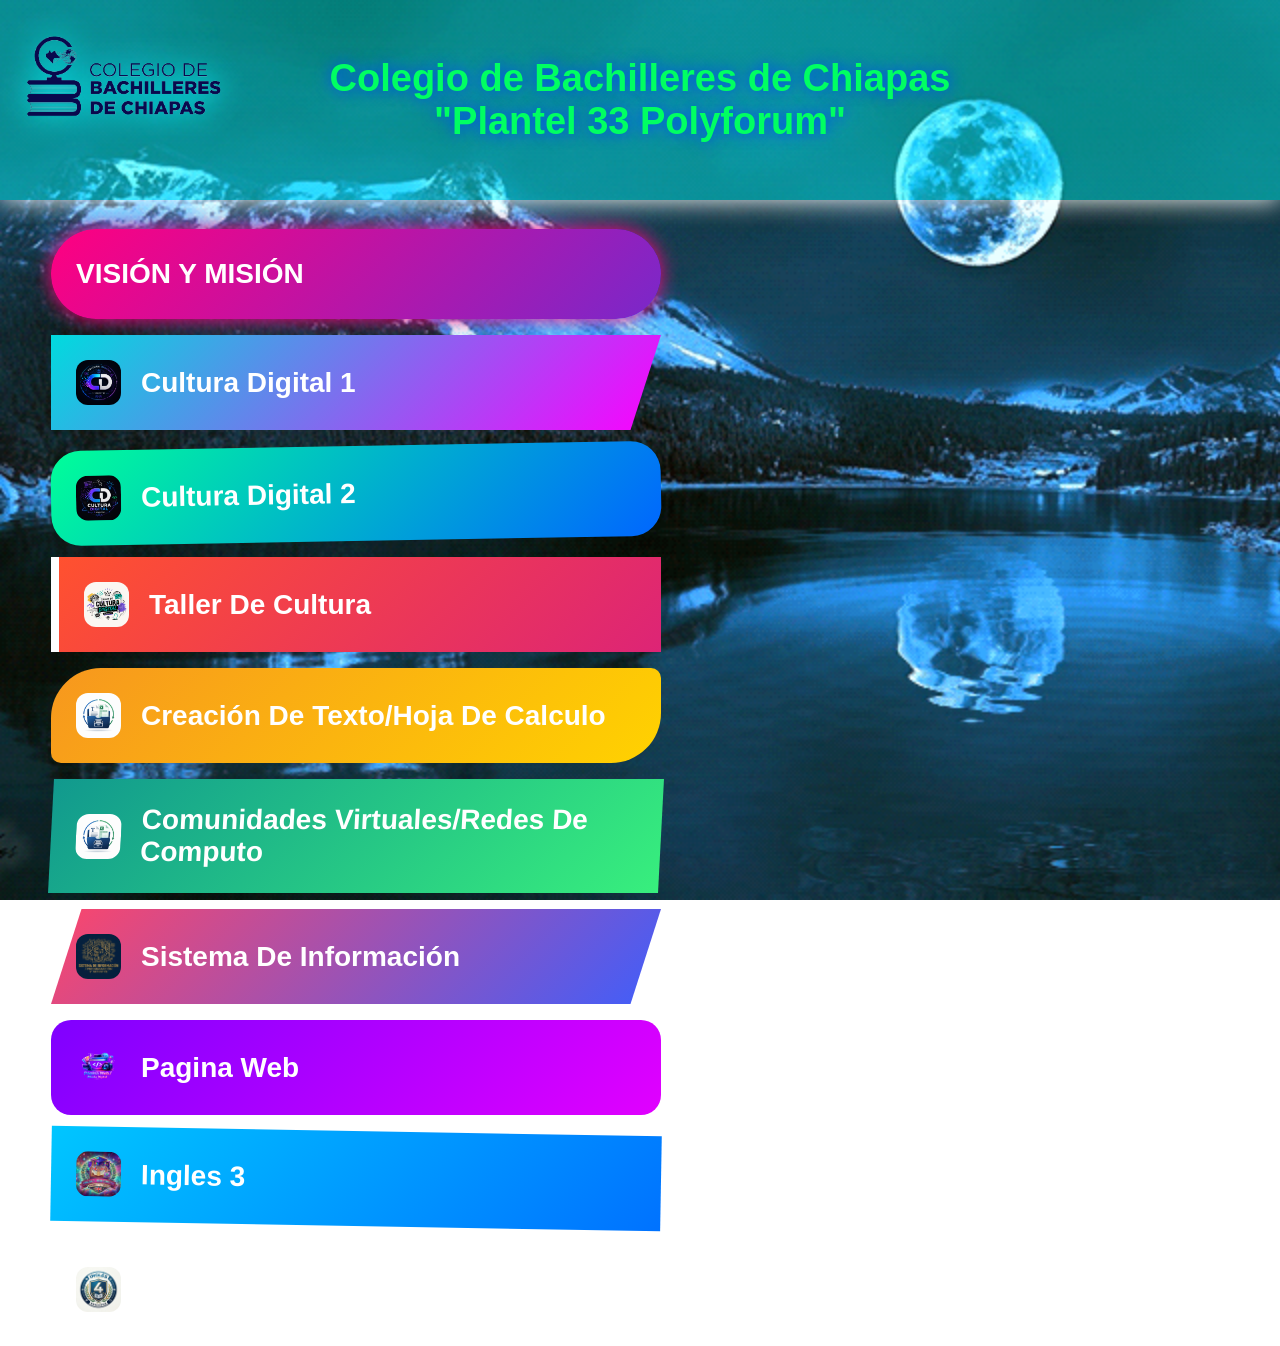
<file: index.html>
<!DOCTYPE html>
<html lang="en">
<head>
    <title>Flexbox</title>
    <link rel="stylesheet" href="estilos.css">
    <link rel="website icon" type="png" href="imagenes/logo_cobach3.png">
</head>
<body>
<div class="banner">
<img src="imagenes/logo_cobach3.png" class="logo-cobach">
<div class="texto-banner">
<h1>Colegio de Bachilleres de Chiapas</h1>
<h1>"Plantel 33 Polyforum"</h1>
</div>
</div>
<div class="contenedor">
<a href="Vision.html" class="link-caja">
    <div class="caja">VISIÓN Y MISIÓN</div>
</a>
<a href="CulturalDg1.html" class="link-caja">
    <div class="caja"> <img src="imagenes/Cultura digital1.png"> Cultura Digital 1</div>

<a href="CulturalDg2.html" class="link-caja">
    <div class="caja"> <img src="imagenes/Logo de cultura digital2.png"> Cultura Digital 2</div>

<a href="TallerCultura.html" class="link-caja">
    <div class="caja"> <img src="imagenes/taller de cultura digital4.png"> Taller De Cultura</div>

<a href="TextoCalculo.html" class="link-caja">
    <div class="caja"> <img src="imagenes/gestion de archivo de texto.png"> Creación De Texto/Hoja De Calculo</div>

<a href="Comunidades.html" class="link-caja">
    <div class="caja"> <img src="imagenes/gestion de archivo de texto.png"> Comunidades Virtuales/Redes De Computo</div>

<a href="Sistemas.html" class="link-caja">
    <div class="caja"> <img src="imagenes/sistema de informacion y programacion 5 semetre.png"> Sistema De Información</div>

<a href="PaginaWeb.html" class="link-caja">
    <div class="caja"> <img src="imagenes/digital.png"> Pagina Web</div>

<a href="Ingles3.html" class="link-caja">
    <div class="caja"> <img src="imagenes/ingles3.png"> Ingles 3</div>

<a href="Ingles4.html" class="link-caja">
    <div class="caja"> <img src="imagenes/ingles4.png"> Ingles 4</div>
</a>
</a>
</html>
</file>
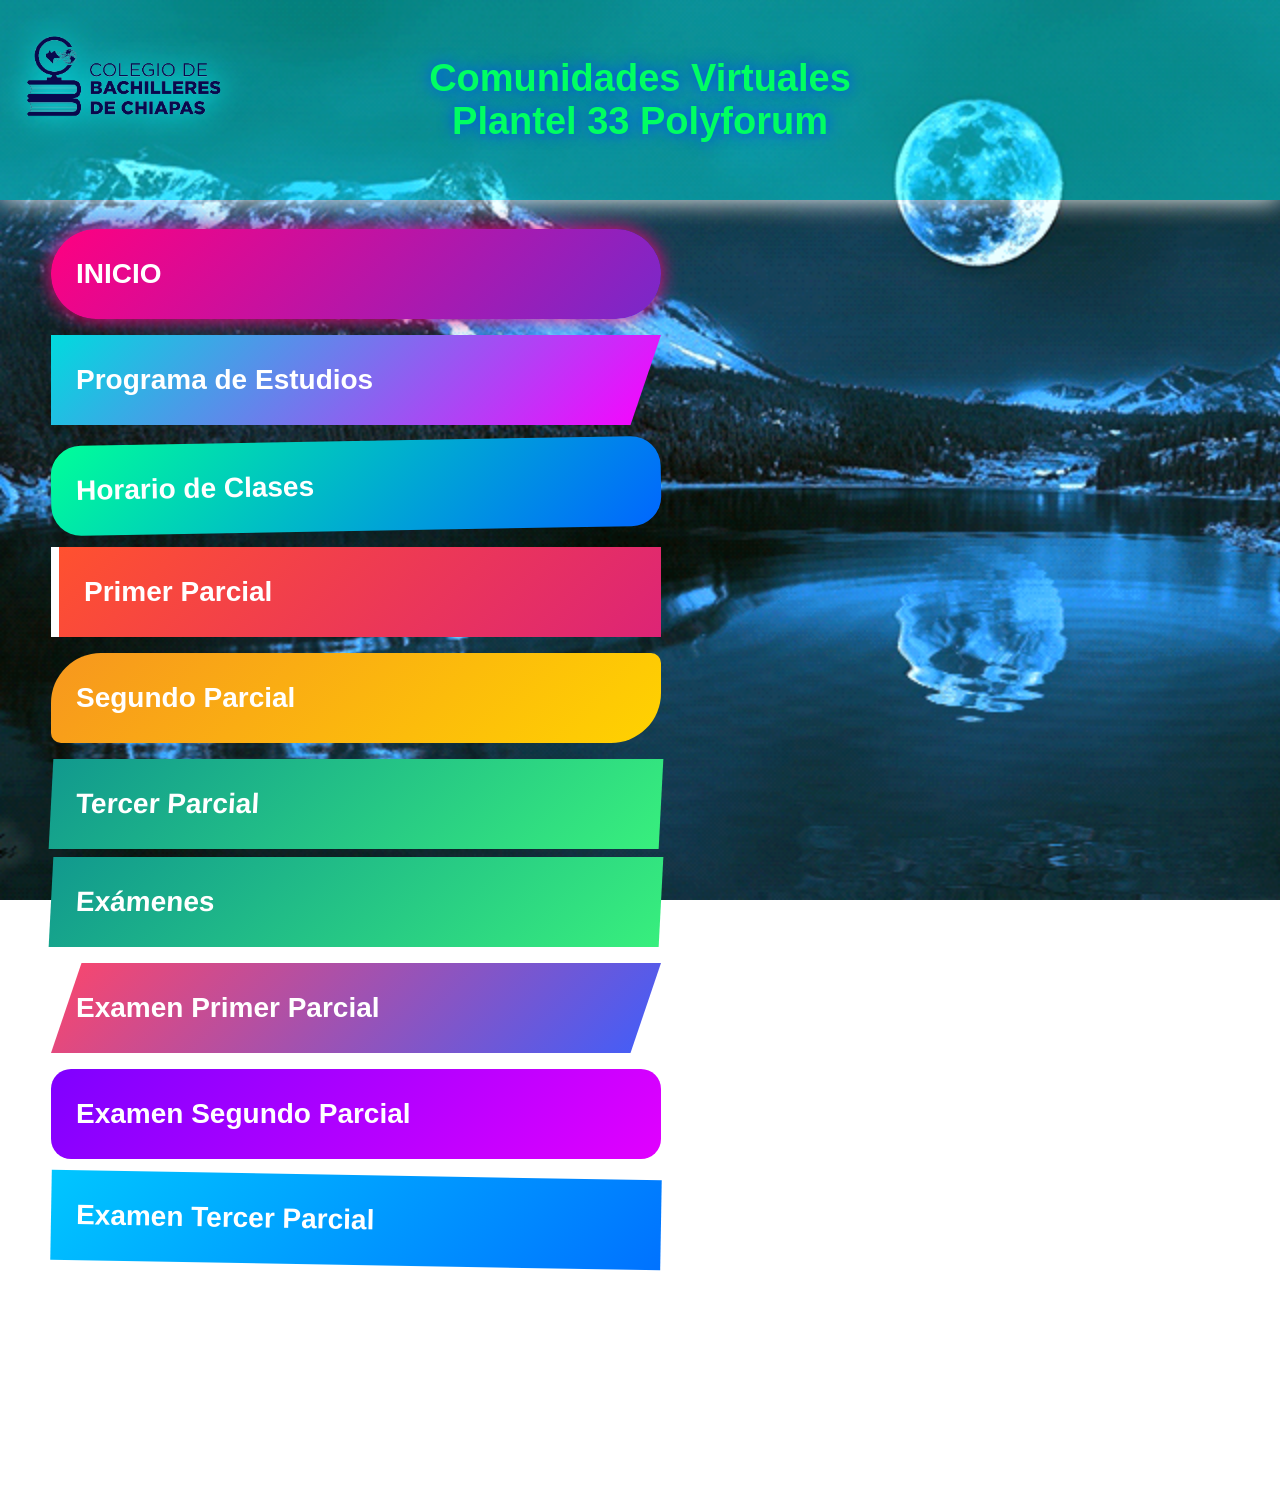
<file: Comunidades.html>
<!DOCTYPE html>
<html lang="en">
<head>

<meta charset="UTF-8">

<meta name="viewport" content="width=device-width, initial-scale=1.0">

<title>Comunidades Virtuales</title>

<link rel="stylesheet" href="estilos.css">
<link rel="website icon" type="png" href="imagenes/Comunidades virtuales y redes de cómputo.png">

</head>

<body>

<div class="banner">

<img src="imagenes/logo_cobach3.png" class="logo-cobach">

<div class="texto-banner">

<h1>Comunidades Virtuales</h1>

<h1>Plantel 33 Polyforum</h1>

</div>

</div>

<div class="contenedor">

<a href="index.html" class="link-caja">
<div class="caja">INICIO</div>
</a>

<a href="PDF/programa_comunidades.pdf" target="_blank" class="link-caja">
<div class="caja">Programa de Estudios</div>
</a>

<a href="PDF/HORARIO INDIVIDUAL.pdf" target="_blank" class="link-caja">
<div class="caja">Horario de Clases</div>
</a>

<a href="https://www.tinkercad.com/" target="_blank" class="link-caja">
<div class="caja">Primer Parcial</div>
</a>
<a href="https://www.arduino.cc/en/software/" target="_blank" class="link-caja">
<div class="caja">Segundo Parcial</div>
</a>
<a href="https://www.arduino.cc/en/software/" target="_blank" class="link-caja">
<div class="caja">Tercer Parcial</div>

<div class="caja">Exámenes</div>

<a href="https://docs.google.com/forms/d/e/1FAIpQLSfRFUelkDzogCTwtDf43D9J3UmpZnknrU4iAKrpdB4YmOqtZg/viewform?usp=header" target="_blank" class="link-caja">
<div class="caja">Examen Primer Parcial</div>
</a>
<a href="https://docs.google.com/forms/d/e/1FAIpQLSfRFUelkDzogCTwtDf43D9J3UmpZnknrU4iAKrpdB4YmOqtZg/viewform?usp=header" target="_blank" class="link-caja">
<div class="caja">Examen Segundo Parcial</div>
</a>
<a href="https://docs.google.com/forms/d/e/1FAIpQLSfRFUelkDzogCTwtDf43D9J3UmpZnknrU4iAKrpdB4YmOqtZg/viewform?usp=header" target="_blank" class="link-caja">
<div class="caja">Examen Tercer Parcial</div>

<a href="promedio.html" class="link-caja">
<div class="caja">Promedio</div>
</a>

<a href="https://classroom.google.com/u/0/h" target="_blank" class="link-caja">
<div class="caja classroom-btn">
Codigo Classroom
</div>
</a>

</div>

</body>
</html>
</file>
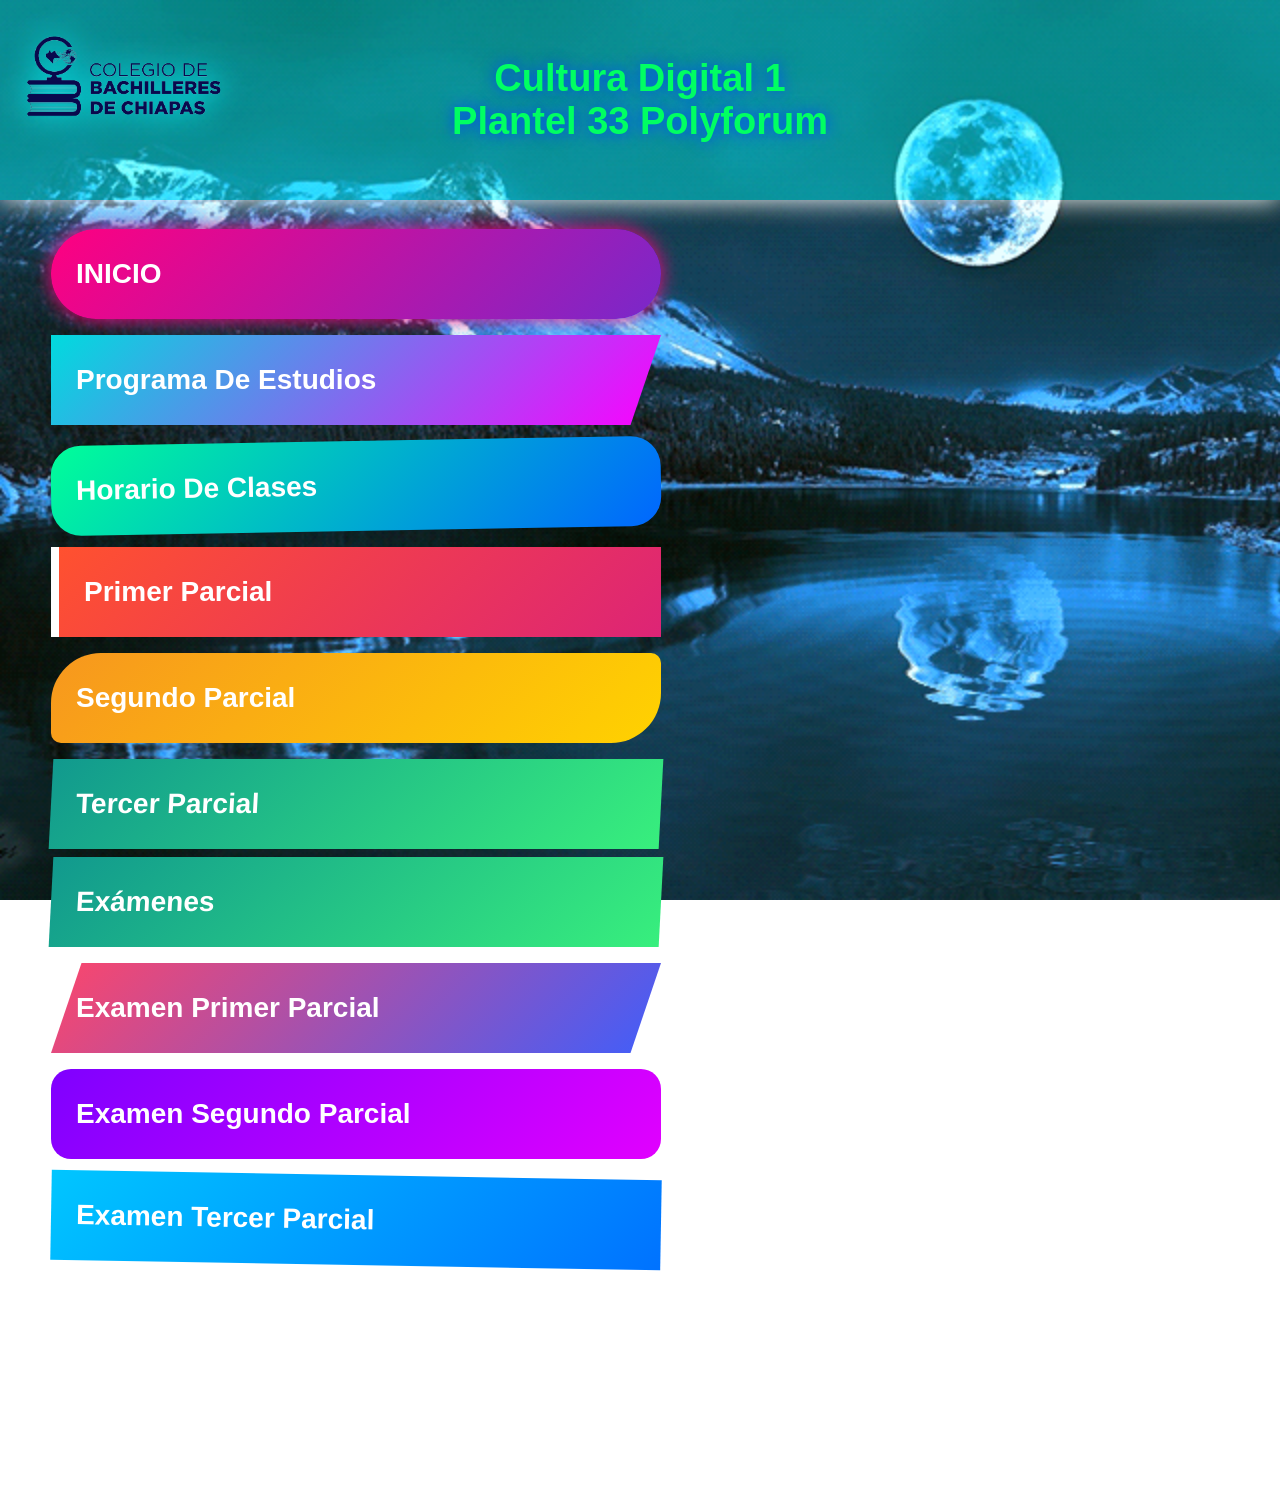
<file: CulturalDg1.html>
<!DOCTYPE html>
<html lang="en">
<head>

<meta charset="UTF-8">

<meta name="viewport" content="width=device-width, initial-scale=1.0">

<title>Cultura Digital 1</title>

<link rel="stylesheet" href="estilos.css">
<link rel="website icon" type="png" href="imagenes/Cultura digital1.png">

</head>

<body>

<div class="banner">

<img src="imagenes/logo_cobach3.png" class="logo-cobach">

<div class="texto-banner">

<h1>Cultura Digital 1</h1>

<h1>Plantel 33 Polyforum</h1>

</div>

</div>

<div class="contenedor">

<a href="index.html" class="link-caja">
<div class="caja">INICIO</div>
</a>

<a href="PDF/Programa.PDF.pdf" target="_blank" class="link-caja">
<div class="caja">Programa De Estudios</div>
</a>

<a href="PDF/HORARIO INDIVIDUAL.pdf" target="_blank" class="link-caja">
<div class="caja">Horario De Clases</div>
</a>

<a href="https://es.educaplay.com/recursos-educativos/1731967-taller_de_cultura_digital.html" target="_blank" class="link-caja">
<div class="caja">Primer Parcial</div>
</a>
<a href="https://es.educaplay.com/recursos-educativos/20435651-examen_de_cultura_digital_i.html" target="_blank" class="link-caja">
<div class="caja">Segundo Parcial</div>
</a>
<a href="https://es.educaplay.com/recursos-educativos/20435651-examen_de_cultura_digital_i.html" target="_blank" class="link-caja">
<div class="caja">Tercer Parcial</div>

<div class="caja">Exámenes</div>

<a href="https://docs.google.com/forms/d/e/1FAIpQLSd7rXzikM8j721VG11Pqeb-k6UhiJK5lajhkbMKPDXqnpll5A/viewform?usp=header" target="_blank" class="link-caja">
<div class="caja">Examen Primer Parcial</div>
</a>
<a href="https://docs.google.com/forms/d/e/1FAIpQLSd7rXzikM8j721VG11Pqeb-k6UhiJK5lajhkbMKPDXqnpll5A/viewform?usp=header" target="_blank" class="link-caja">
<div class="caja">Examen Segundo Parcial</div>
</a>
<a href="https://docs.google.com/forms/d/e/1FAIpQLSd7rXzikM8j721VG11Pqeb-k6UhiJK5lajhkbMKPDXqnpll5A/viewform?usp=header" target="_blank" class="link-caja">
<div class="caja">Examen Tercer Parcial</div>

<a href="promedio.html" class="link-caja">
<div class="caja">Promedio</div>
</a>

<a href="https://classroom.google.com/u/0/h" target="_blank" class="link-caja">
<div class="caja classroom-btn">
Codigo Classroom
</div>
</a>

</div>

</body>
</html>
</file>
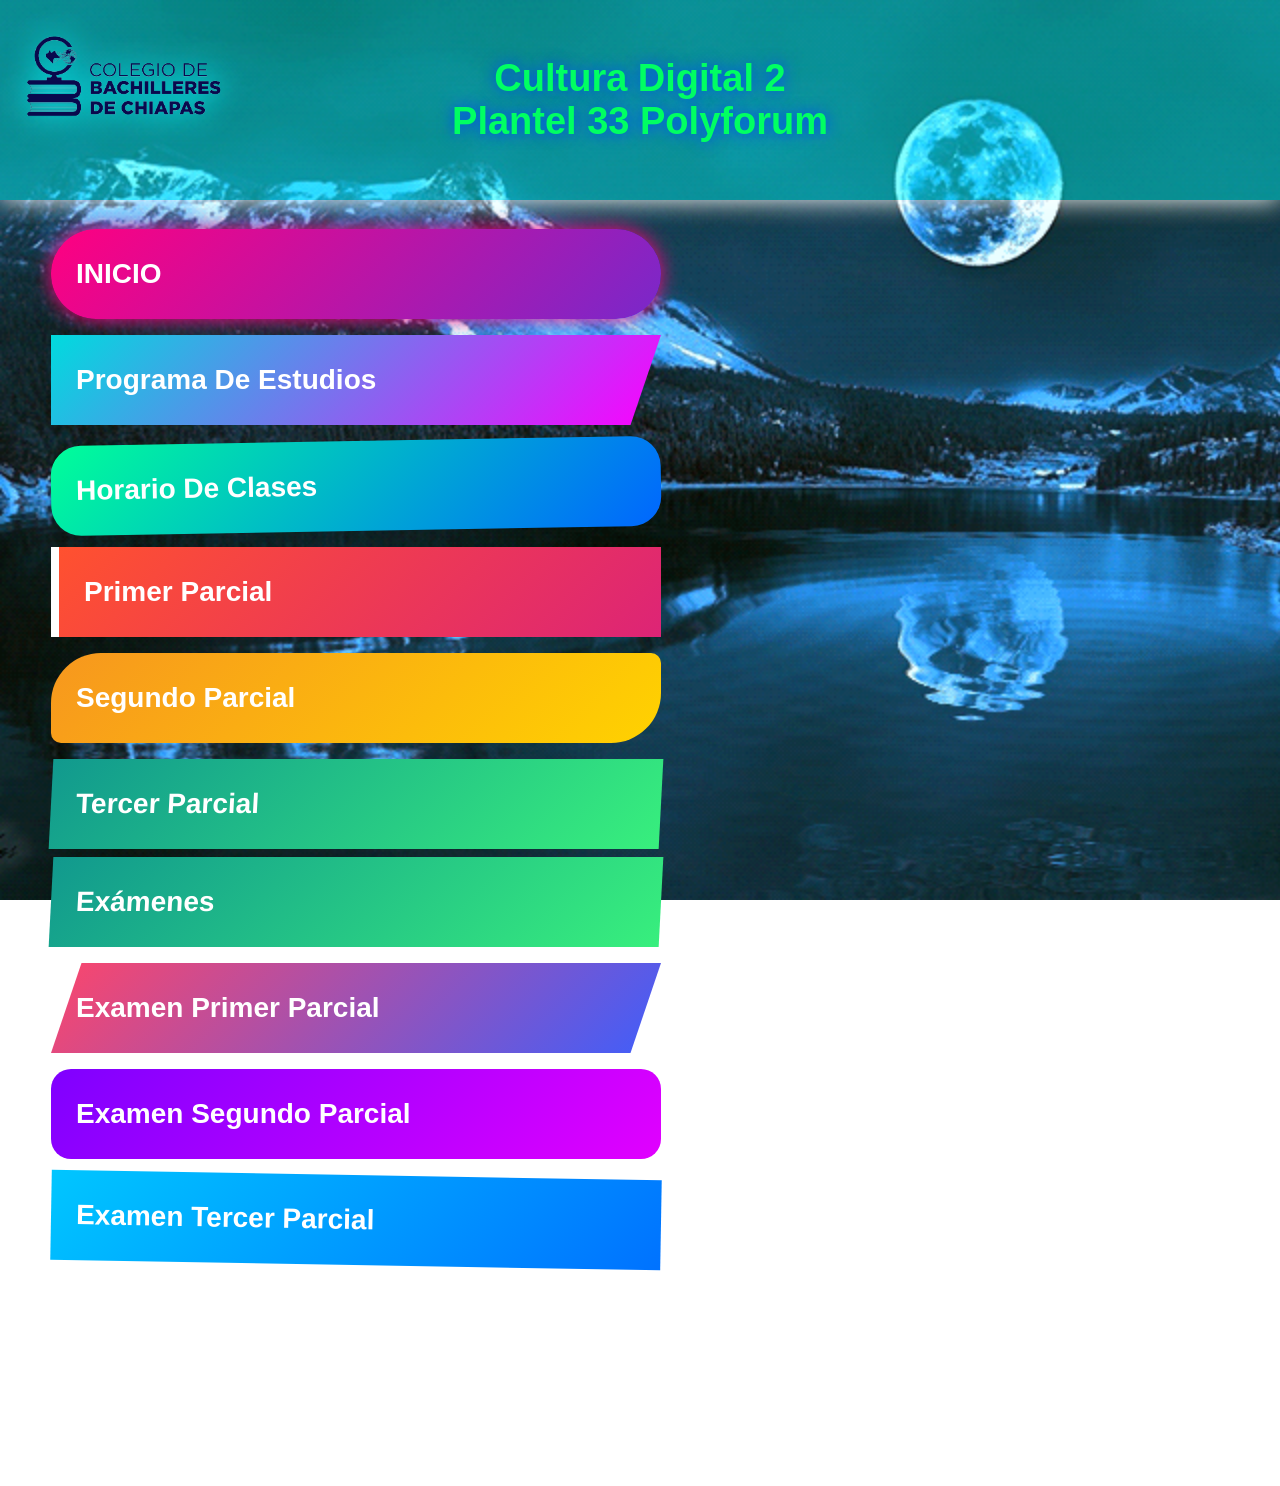
<file: CulturalDg2.html>
<!DOCTYPE html>
<html lang="en">
<head>

<meta charset="UTF-8">

<meta name="viewport" content="width=device-width, initial-scale=1.0">

<title>Cultura Digital 2</title>

<link rel="stylesheet" href="estilos.css">
<link rel="website icon" type="png" href="imagenes/Logo de cultura digital2.png">

</head>

<body>

<div class="banner">

<img src="imagenes/logo_cobach3.png" class="logo-cobach">

<div class="texto-banner">

<h1>Cultura Digital 2</h1>

<h1>Plantel 33 Polyforum</h1>

</div>

</div>

<div class="contenedor">

<a href="index.html" class="link-caja">
<div class="caja">INICIO</div>
</a>

<a href="PDF/kAcekdw7X3-Cultura-Digital-II.pdf" target="_blank" class="link-caja">
<div class="caja">Programa De Estudios</div>
</a>

<a href="PDF/HORARIO INDIVIDUAL.pdf" target="_blank" class="link-caja">
<div class="caja">Horario De Clases</div>
</a>

<a href="https://wordwall.net/es/resource/69470282/cultura-digital" target="_blank" class="link-caja">
<div class="caja">Primer Parcial</div>
</a>
<a href="https://profesores.dcb.unam.mx/users/alejandromra/Secuencial.pdf" target="_blank" class="link-caja">
<div class="caja">Segundo Parcial</div>
</a>
<a href="https://profesores.dcb.unam.mx/users/alejandromra/Secuencial.pdf" target="_blank" class="link-caja">
<div class="caja">Tercer Parcial</div>

<div class="caja">Exámenes</div>

<a href="https://docs.google.com/forms/d/e/1FAIpQLScvNuy63djSq77rjsQ14lFV1pd88ZVALR0fLJYd9fat0N_5Mg/viewform?usp=header" target="_blank" class="link-caja">
<div class="caja">Examen Primer Parcial</div>
</a>
<a href="https://docs.google.com/forms/d/e/1FAIpQLScvNuy63djSq77rjsQ14lFV1pd88ZVALR0fLJYd9fat0N_5Mg/viewform?usp=header" target="_blank" class="link-caja">
<div class="caja">Examen Segundo Parcial</div>
</a>
<a href="https://docs.google.com/forms/d/e/1FAIpQLScvNuy63djSq77rjsQ14lFV1pd88ZVALR0fLJYd9fat0N_5Mg/viewform?usp=header" target="_blank" class="link-caja">
<div class="caja">Examen Tercer Parcial</div>

<a href="promedio.html" class="link-caja">
<div class="caja">Promedio</div>
</a>

<a href="https://classroom.google.com/u/0/h" target="_blank" class="link-caja">
<div class="caja classroom-btn">
Codigo Classroom
</div>
</a>

</div>

</body>
</html>
</file>
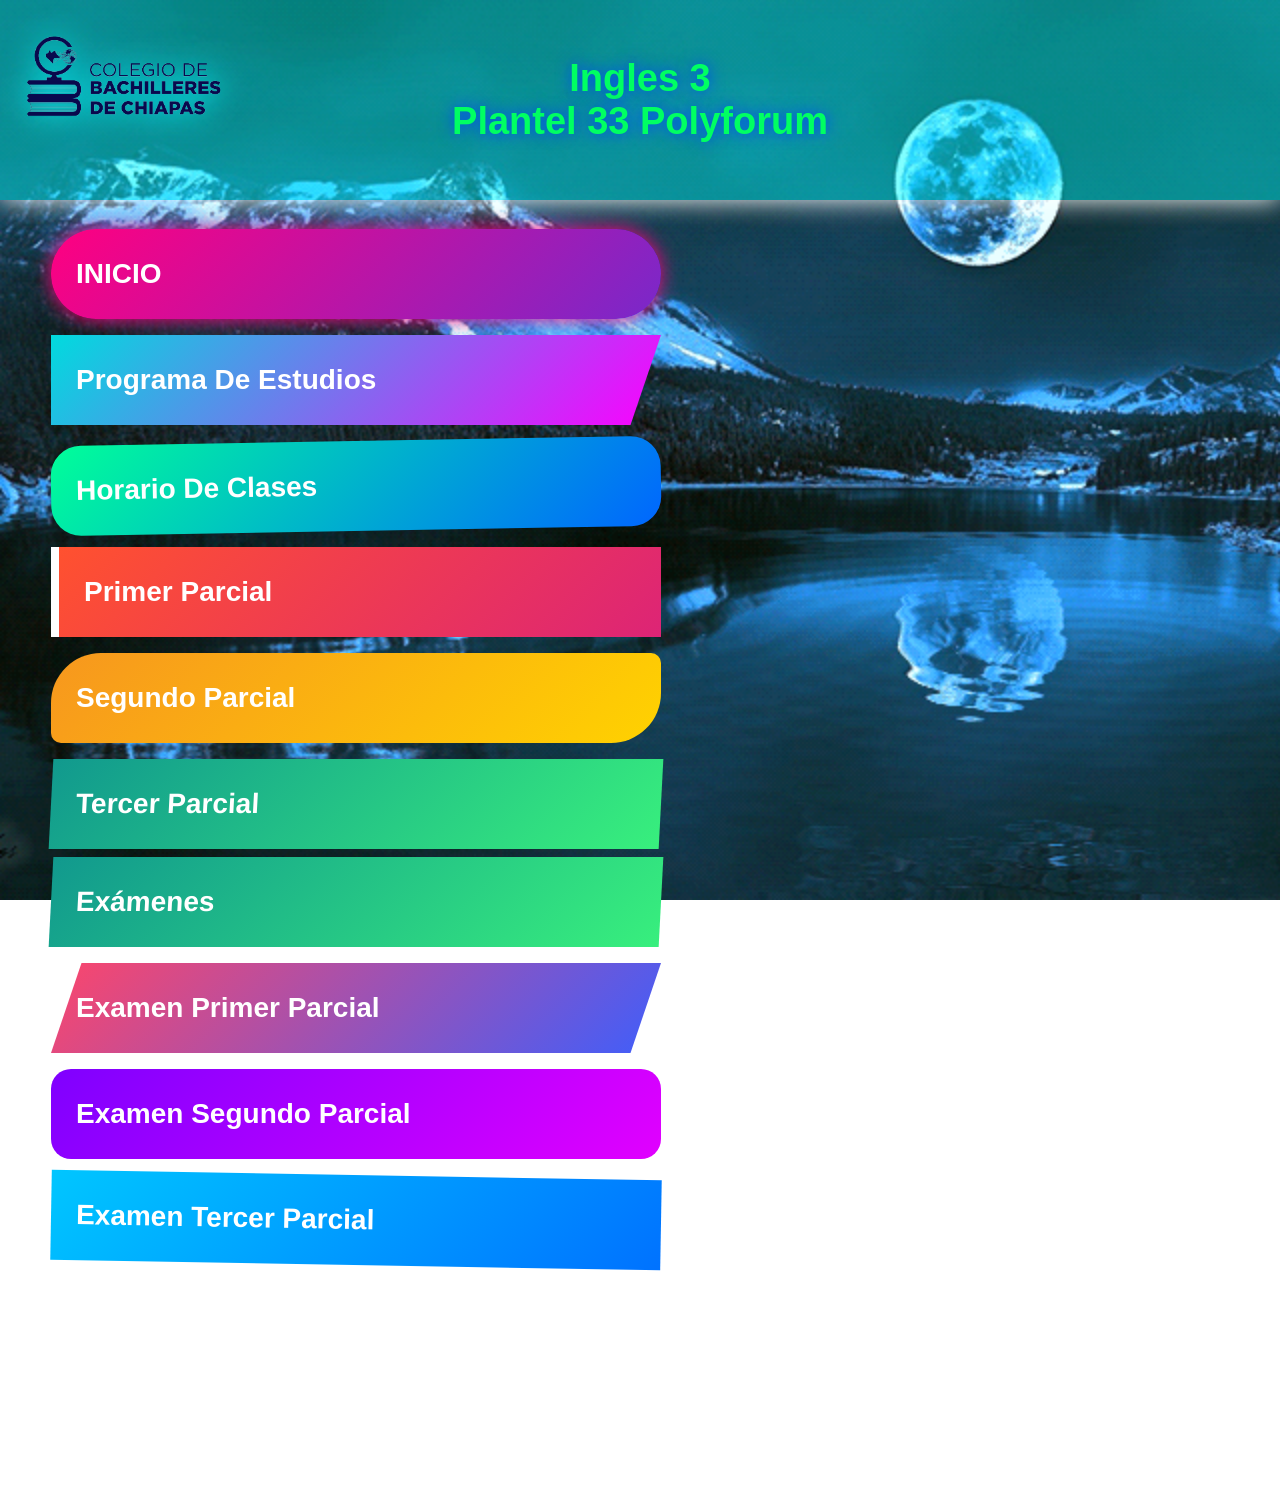
<file: Ingles3.html>
<!DOCTYPE html>
<html lang="en">
<head>

<meta charset="UTF-8">

<meta name="viewport" content="width=device-width, initial-scale=1.0">

<title>Ingles 3</title>

<link rel="stylesheet" href="estilos.css">
<link rel="website icon" type="png" href="imagenes/ingles3.png">

</head>

<body>

<div class="banner">

<img src="imagenes/logo_cobach3.png" class="logo-cobach">

<div class="texto-banner">

<h1>Ingles 3</h1>

<h1>Plantel 33 Polyforum</h1>

</div>

</div>

<div class="contenedor">

<a href="index.html" class="link-caja">
<div class="caja">INICIO</div>
</a>

<a href="PDF/programa_ingles3.pdf" target="_blank" class="link-caja">
<div class="caja">Programa De Estudios</div>
</a>

<a href="PDF/HORARIO INDIVIDUAL.pdf" target="_blank" class="link-caja">
<div class="caja">Horario De Clases</div>
</a>

<a href="https://wordwall.net/es/resource/55823220/ingl%C3%A9s/present-perfect-wh-questions?authuser=0" target="_blank" class="link-caja">
<div class="caja">Primer Parcial</div>
</a>
<a href="https://wordwall.net/es/resource/55822814/ingl%C3%A9s/present-perfect-positive-and-negative-sentences?authuser=0" target="_blank" class="link-caja">
<div class="caja">Segundo Parcial</div>
</a>
<a href="https://www.fabulang.com/es/en/a1?authuser=0" target="_blank" class="link-caja">
<div class="caja">Tercer Parcial</div>

<div class="caja">Exámenes</div>

<a href="https://docs.google.com/forms/d/e/1FAIpQLSfnrYfu843upsszSLBSS21eh2b_zG7bNu2yk8uT7G826dzhsw/viewform?usp=header" target="_blank" class="link-caja">
<div class="caja">Examen Primer Parcial</div>
</a>
<a href="https://docs.google.com/forms/d/e/1FAIpQLSfnrYfu843upsszSLBSS21eh2b_zG7bNu2yk8uT7G826dzhsw/viewform?usp=header" target="_blank" class="link-caja">
<div class="caja">Examen Segundo Parcial</div>
</a>
<a href="https://docs.google.com/forms/d/e/1FAIpQLSfnrYfu843upsszSLBSS21eh2b_zG7bNu2yk8uT7G826dzhsw/viewform?usp=header" target="_blank" class="link-caja">
<div class="caja">Examen Tercer Parcial</div>

<a href="promedio.html" class="link-caja">
<div class="caja">Promedio</div>
</a>

<a href="https://classroom.google.com/u/0/h" target="_blank" class="link-caja">
<div class="caja classroom-btn">
Codigo Classroom
</div>
</a>

</div>

</body>
</html>
</file>
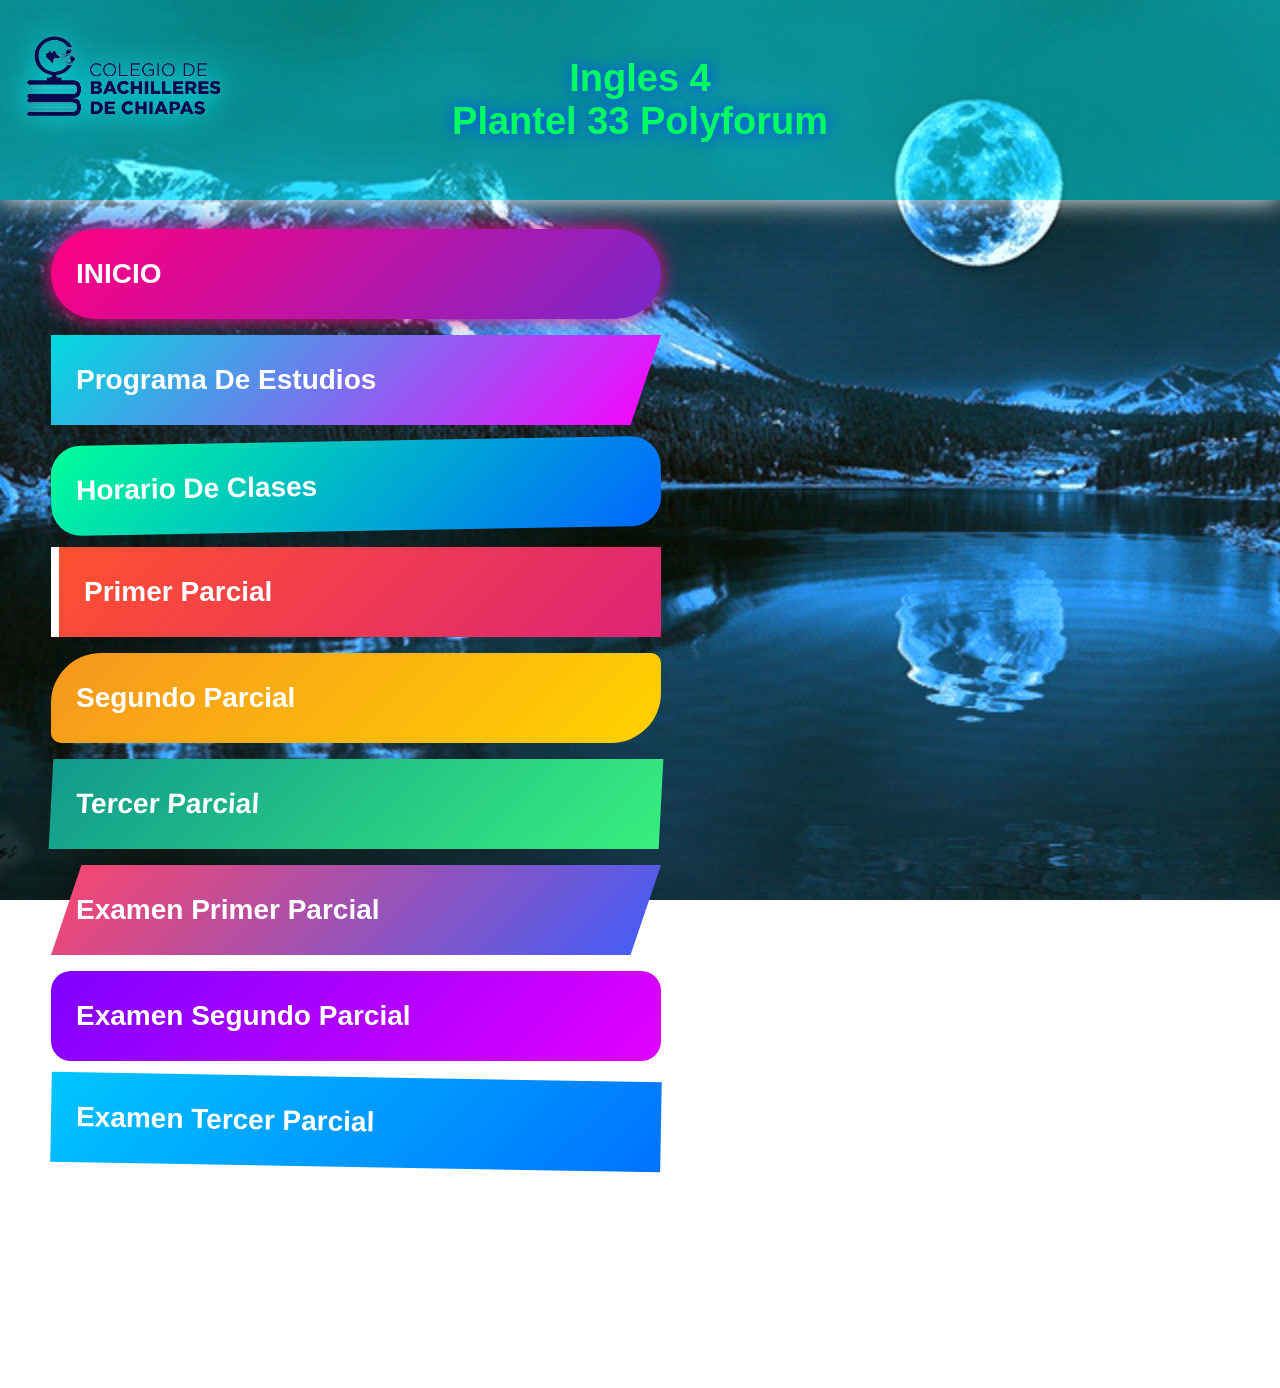
<file: Ingles4.html>
<!DOCTYPE html>
<html lang="en">
<head>

<meta charset="UTF-8">

<meta name="viewport" content="width=device-width, initial-scale=1.0">

<title>Ingles 4</title>

<link rel="stylesheet" href="estilos.css">
<link rel="website icon" type="png" href="imagenes/ingles4.png">

</head>

<body>

<div class="banner">

<img src="imagenes/logo_cobach3.png" class="logo-cobach">

<div class="texto-banner">

<h1>Ingles 4</h1>

<h1>Plantel 33 Polyforum</h1>

</div>

</div>

<div class="contenedor">

<a href="index.html" class="link-caja">
<div class="caja">INICIO</div>
</a>

<a href="PDF/programa_ingles4.pdf" target="_blank" class="link-caja">
<div class="caja">Programa De Estudios</div>
</a>

<a href="PDF/HORARIO INDIVIDUAL.pdf" target="_blank" class="link-caja">
<div class="caja">Horario De Clases</div>
</a>

<a href="https://wordwall.net/es/resource/55823220/ingl%C3%A9s/present-perfect-wh-questions?authuser=0" target="_blank" class="link-caja">
<div class="caja">Primer Parcial</div>
</a>
<a href="https://wordwall.net/es/resource/55822814/ingl%C3%A9s/present-perfect-positive-and-negative-sentences?authuser=0" target="_blank" class="link-caja">
<div class="caja">Segundo Parcial</div>
</a>
<a href="https://www.fabulang.com/es/en/a1?authuser=0" target="_blank" class="link-caja">
<div class="caja">Tercer Parcial</div>

<a href="https://docs.google.com/forms/d/e/1FAIpQLSdWDYuJKF_xm3hRIlP8nV3v74_mtQT9BbzmRLyn7BPCuDPiPQ/viewform?usp=header" target="_blank" class="link-caja">
<div class="caja">Examen Primer Parcial</div>
</a>
<a href="https://docs.google.com/forms/d/e/1FAIpQLSdWDYuJKF_xm3hRIlP8nV3v74_mtQT9BbzmRLyn7BPCuDPiPQ/viewform?usp=header" target="_blank" class="link-caja">
<div class="caja">Examen Segundo Parcial</div>
</a>
<a href="https://docs.google.com/forms/d/e/1FAIpQLSdWDYuJKF_xm3hRIlP8nV3v74_mtQT9BbzmRLyn7BPCuDPiPQ/viewform?usp=header" target="_blank" class="link-caja">
<div class="caja">Examen Tercer Parcial</div>

<a href="promedio.html" class="link-caja">
<div class="caja">Promedio</div>
</a>

<a href="https://classroom.google.com/u/0/h" target="_blank" class="link-caja">
<div class="caja classroom-btn">
Codigo Classroom
</div>
</a>

</div>

</body>
</html>
</file>
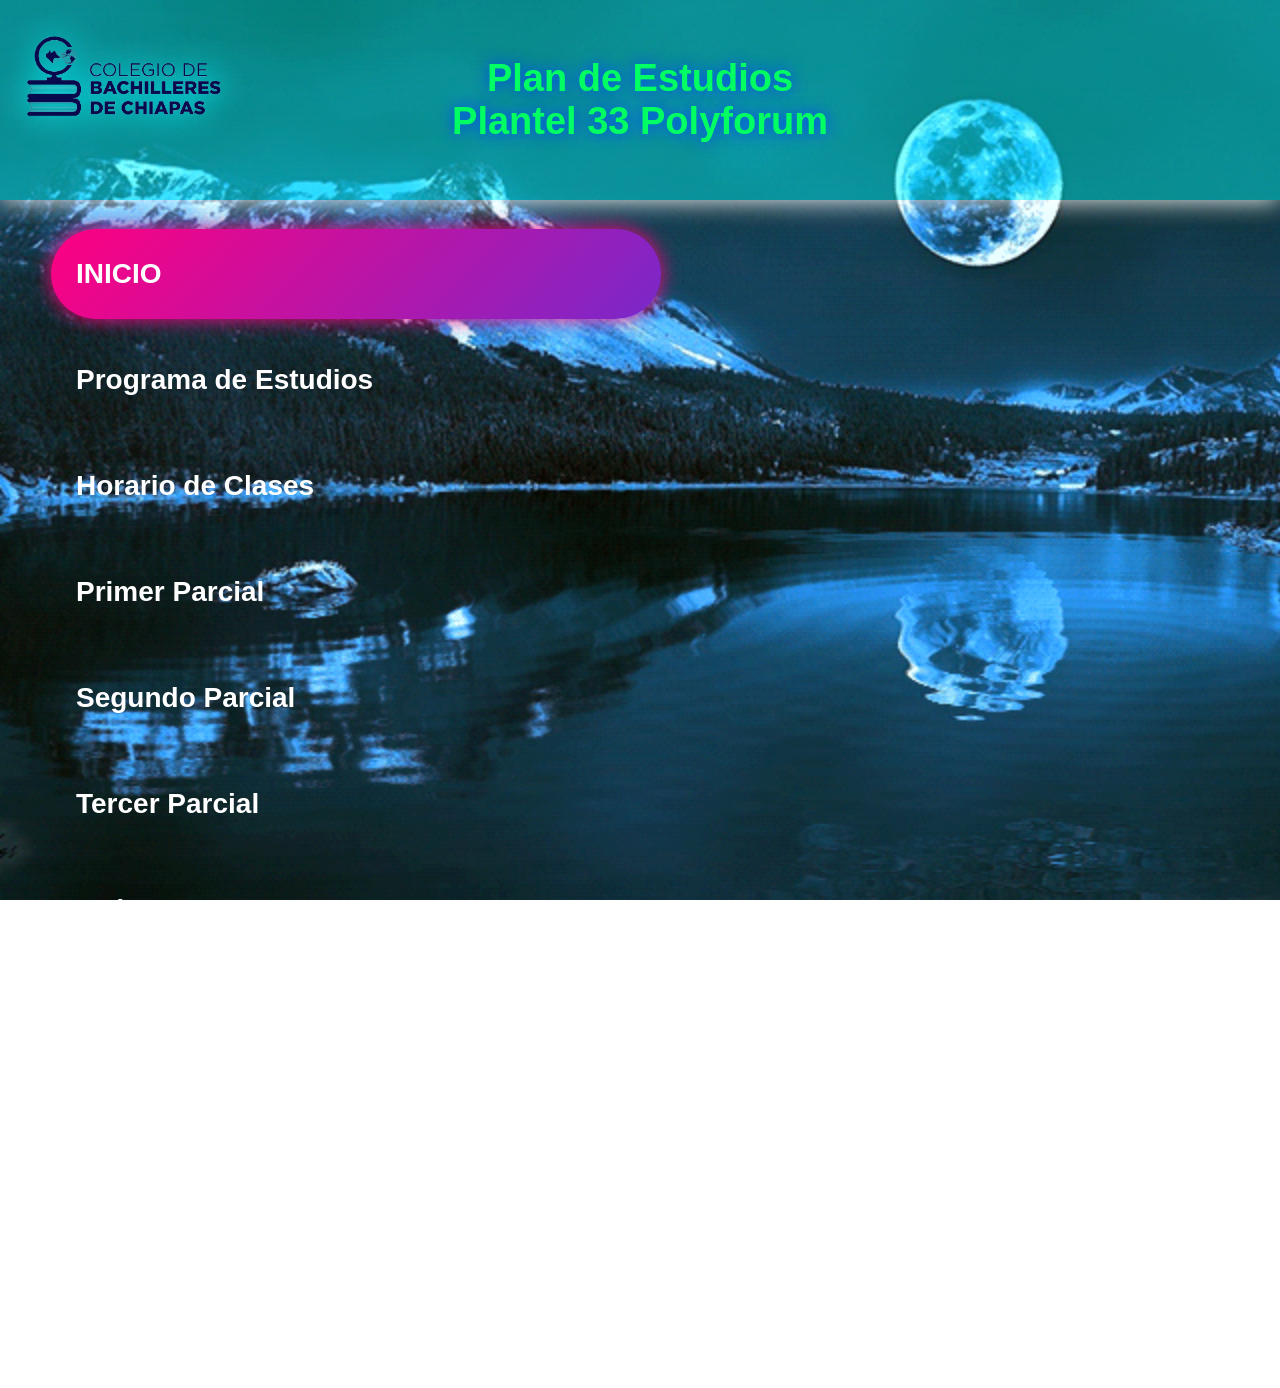
<file: Materias.html>
<!DOCTYPE html>
<html lang="en">

<head>

<meta charset="UTF-8">

<meta name="viewport" content="width=device-width, initial-scale=1.0">

<title>Materia</title>

<link rel="stylesheet" href="estilos.css">

</head>
<body>

<div class="banner">
<img src="imagenes/logo_cobach3.png" class="logo-cobach">
<div class="texto-banner">
<h1>Plan de Estudios</h1>
<h1>Plantel 33 Polyforum</h1>
</div>
</div>
<div class="contenedor">
<a href="index.html" class="link-caja">
<div class="caja">INICIO</div>

</a>
<div class="caja">Programa de Estudios</div>
<div class="caja">Horario de Clases</div>
<div class="caja">Primer Parcial</div>
<div class="caja">Segundo Parcial</div>
<div class="caja">Tercer Parcial</div>
<div class="caja">Exámenes</div>
<div class="caja">Examen Primer Parcial</div>
<div class="caja">Examen Segundo Parcial</div>
<div class="caja">Examen Tercer Parcial</div>

<div class="caja">Promedio</div>
</div>
</body>
</html>
</file>
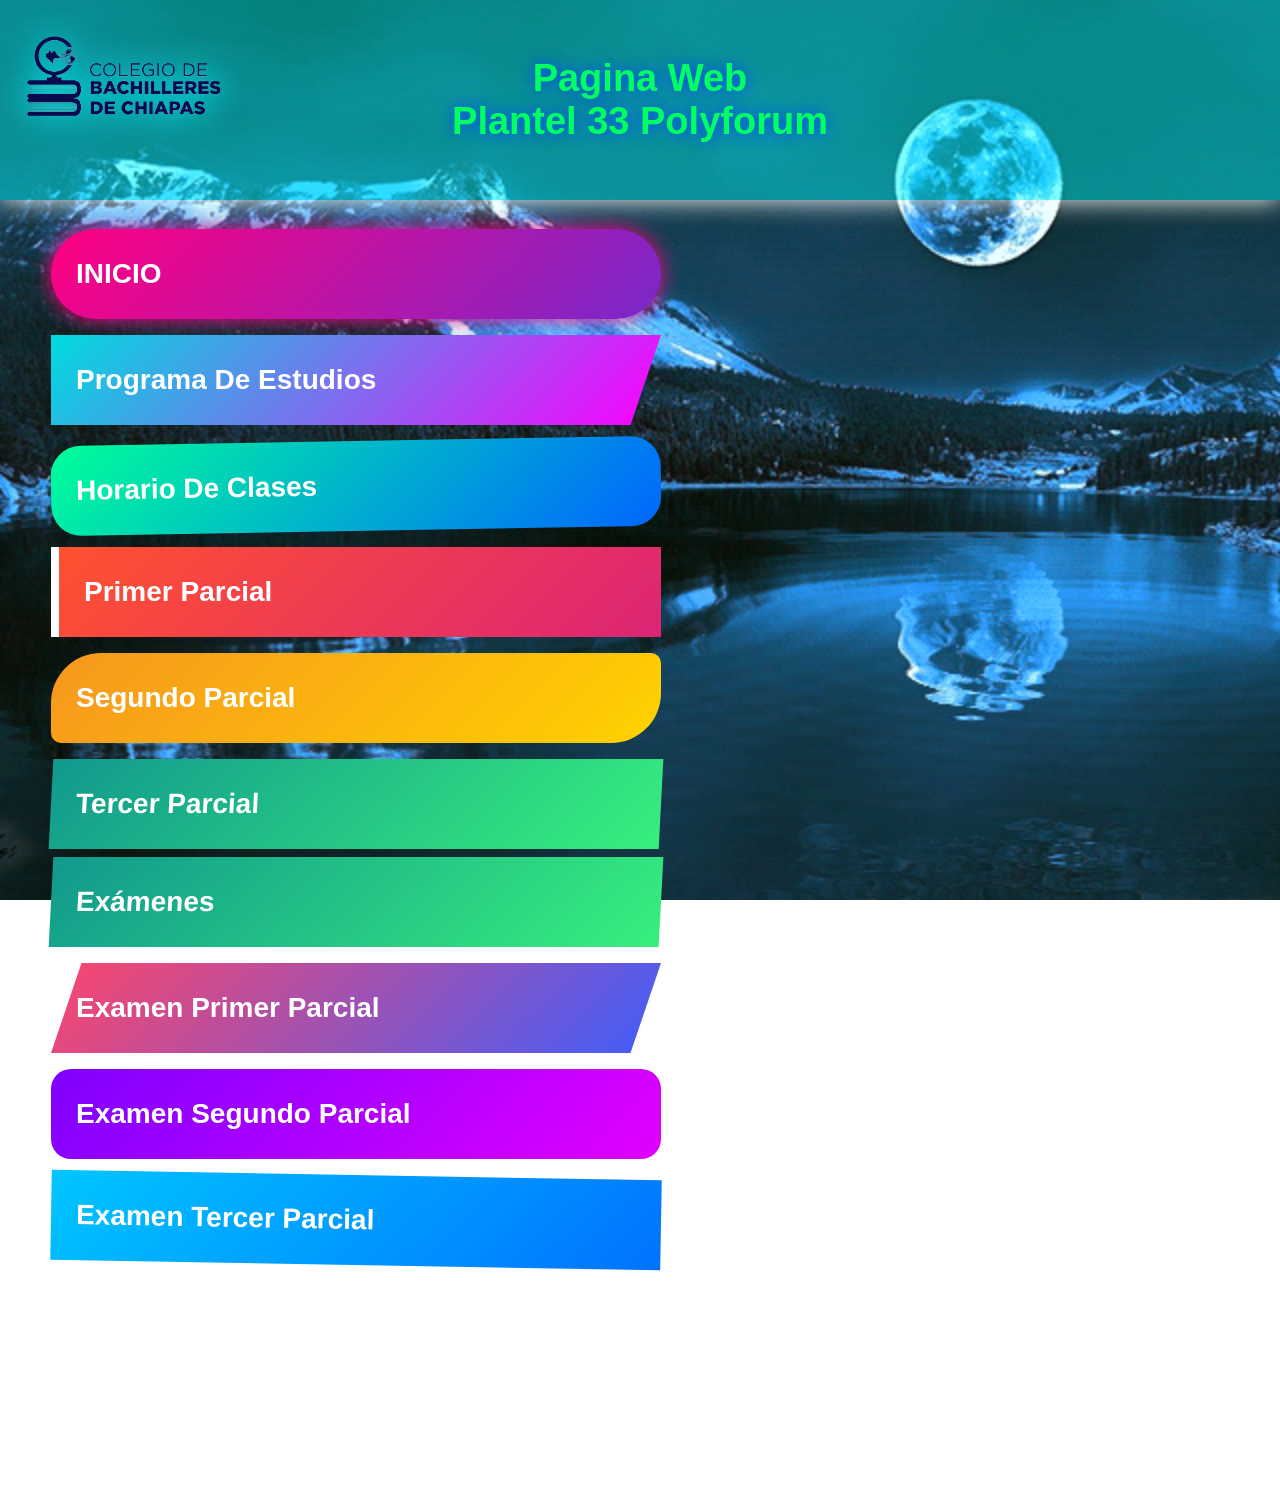
<file: PaginaWeb.html>
<!DOCTYPE html>
<html lang="en">
<head>

<meta charset="UTF-8">

<meta name="viewport" content="width=device-width, initial-scale=1.0">

<title>Pagina Web</title>

<link rel="stylesheet" href="estilos.css">
<link rel="website icon" type="png" href="imagenes/pagina web y diseño digital6.png">

</head>

<body>

<div class="banner">

<img src="imagenes/logo_cobach3.png" class="logo-cobach">

<div class="texto-banner">

<h1>Pagina Web</h1>

<h1>Plantel 33 Polyforum</h1>

</div>

</div>

<div class="contenedor">

<a href="index.html" class="link-caja">
<div class="caja">INICIO</div>
</a>

<a href="PDF/programa_paginaweb.pdf" target="_blank" class="link-caja">
<div class="caja">Programa De Estudios</div>
</a>

<a href="PDF/HORARIO INDIVIDUAL.pdf" target="_blank" class="link-caja">
<div class="caja">Horario De Clases</div>
</a>

<a href="https://code.visualstudio.com/download" target="_blank" class="link-caja">
<div class="caja">Primer Parcial</div>
</a>
<a href="https://code.visualstudio.com/download" target="_blank" class="link-caja">
<div class="caja">Segundo Parcial</div>
</a>
<a href="https://code.visualstudio.com/download" target="_blank" class="link-caja">
<div class="caja">Tercer Parcial</div>

<div class="caja">Exámenes</div>

<a href="https://docs.google.com/forms/d/e/1FAIpQLSepc_hHaTtVyI0MGQgUuzXMunsmpafXwljPcHzePRUj4QP0HA/viewform?usp=header" target="_blank" class="link-caja">
<div class="caja">Examen Primer Parcial</div>
</a>
<a href="https://docs.google.com/forms/d/e/1FAIpQLSepc_hHaTtVyI0MGQgUuzXMunsmpafXwljPcHzePRUj4QP0HA/viewform?usp=header" target="_blank" class="link-caja">
<div class="caja">Examen Segundo Parcial</div>
</a>
<a href="https://docs.google.com/forms/d/e/1FAIpQLSepc_hHaTtVyI0MGQgUuzXMunsmpafXwljPcHzePRUj4QP0HA/viewform?usp=header" target="_blank" class="link-caja">
<div class="caja">Examen Tercer Parcial</div>

<a href="promedio.html" class="link-caja">
<div class="caja">Promedio</div>
</a>

<a href="https://classroom.google.com/u/0/h" target="_blank" class="link-caja">
<div class="caja classroom-btn">
Codigo Classroom
</div>
</a>

</div>

</body>
</html>
</file>
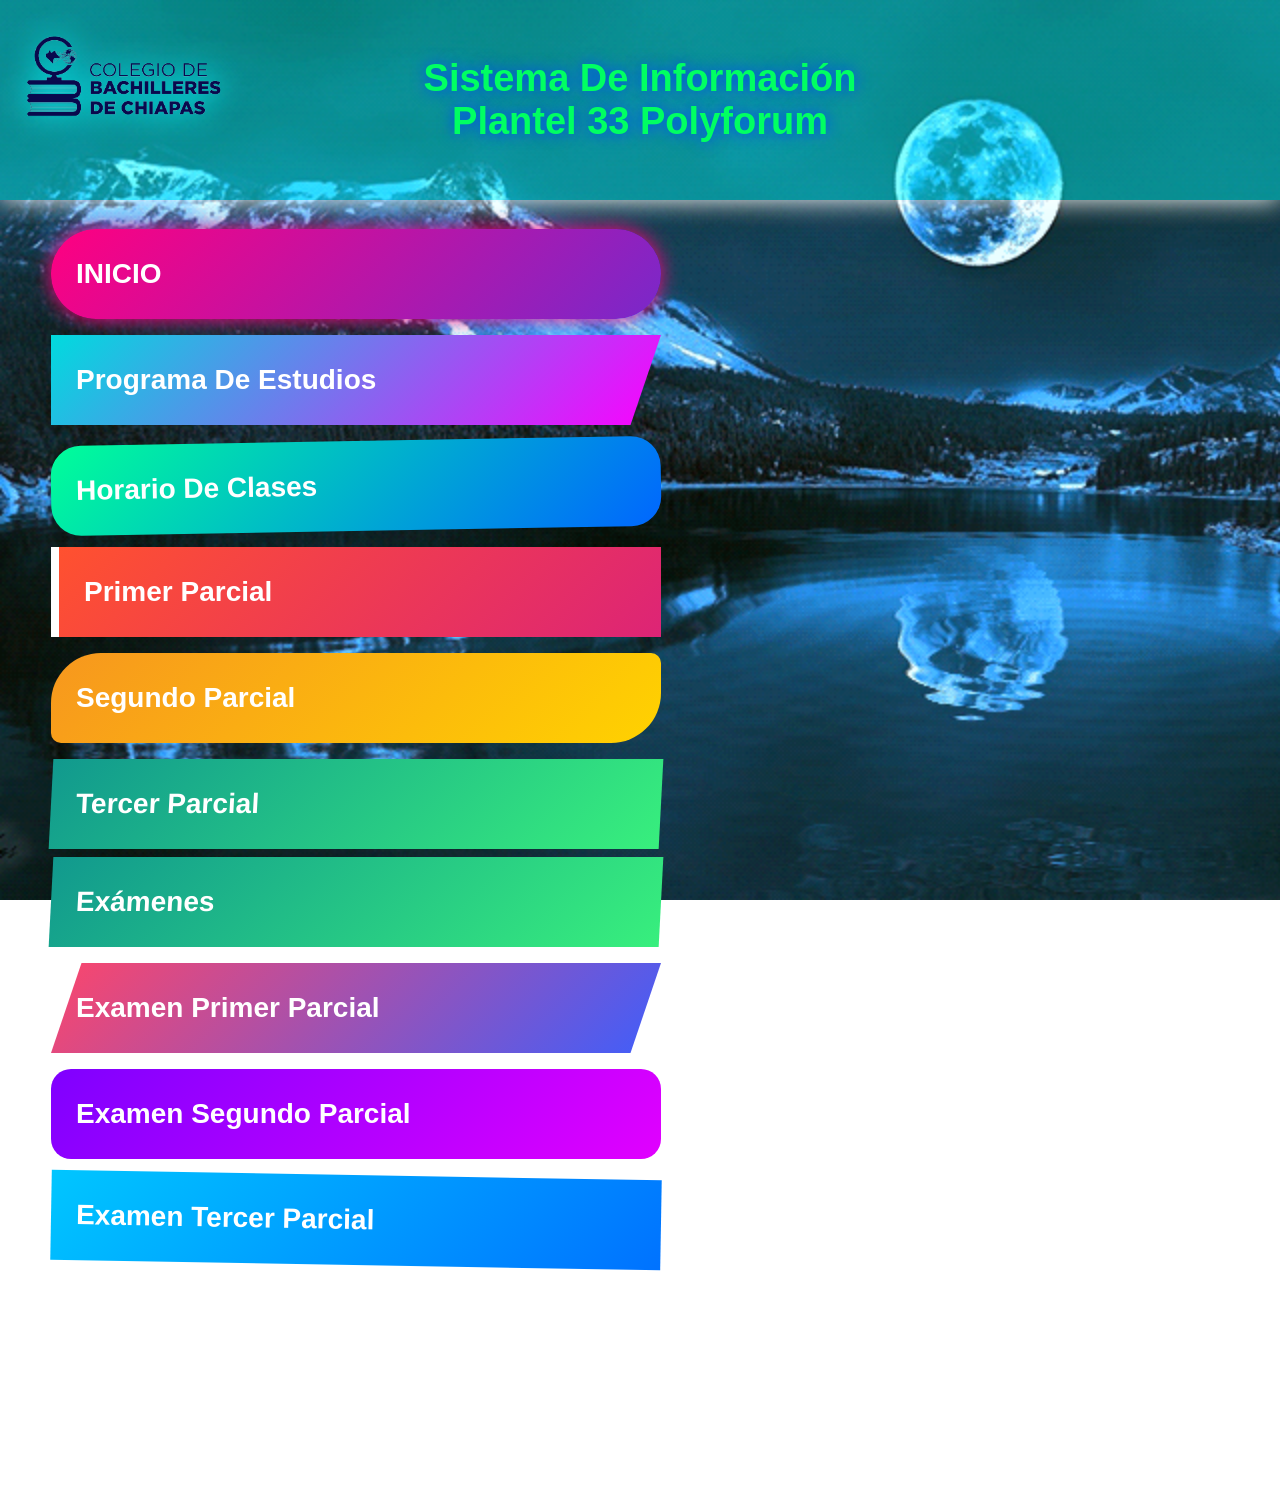
<file: Sistemas.html>
<!DOCTYPE html>
<html lang="en">
<head>

<meta charset="UTF-8">

<meta name="viewport" content="width=device-width, initial-scale=1.0">

<title>Sistema de Informacion</title>

<link rel="stylesheet" href="estilos.css">
<link rel="website icon" type="png" href="imagenes/sistema de informacion y programacion 5 semetre.png">

</head>

<body>

<div class="banner">

<img src="imagenes/logo_cobach3.png" class="logo-cobach">

<div class="texto-banner">

<h1>Sistema De Información</h1>

<h1>Plantel 33 Polyforum</h1>

</div>

</div>

<div class="contenedor">

<a href="index.html" class="link-caja">
<div class="caja">INICIO</div>
</a>

<a href="PDF/programa_sistemas.pdf" target="_blank" class="link-caja">
<div class="caja">Programa De Estudios</div>
</a>

<a href="PDF/HORARIO INDIVIDUAL.pdf" target="_blank" class="link-caja">
<div class="caja">Horario De Clases</div>
</a>

<a href="https://raptor.martincarlisle.com/" target="_blank" class="link-caja">
<div class="caja">Primer Parcial</div>
</a>
<a href="https://es.educaplay.com/recursos-educativos/3124684-diagramas_de_flujo.html" target="_blank" class="link-caja">
<div class="caja">Segundo Parcial</div>
</a>
<a href="https://es.educaplay.com/recursos-educativos/3124684-diagramas_de_flujo.html" target="_blank" class="link-caja">
<div class="caja">Tercer Parcial</div>

<div class="caja">Exámenes</div>

<a href="https://docs.google.com/forms/d/e/1FAIpQLSezjwM5Q6r_4DHFLsAfbcomRk1qIj4Rkpq_NTUJ4Q3BzCSW9Q/viewform?usp=header" target="_blank" class="link-caja">
<div class="caja">Examen Primer Parcial</div>
</a>
<a href="https://docs.google.com/forms/d/e/1FAIpQLSezjwM5Q6r_4DHFLsAfbcomRk1qIj4Rkpq_NTUJ4Q3BzCSW9Q/viewform?usp=header" target="_blank" class="link-caja">
<div class="caja">Examen Segundo Parcial</div>
</a>
<a href="https://docs.google.com/forms/d/e/1FAIpQLSezjwM5Q6r_4DHFLsAfbcomRk1qIj4Rkpq_NTUJ4Q3BzCSW9Q/viewform?usp=header" target="_blank" class="link-caja">
<div class="caja">Examen Tercer Parcial</div>

<a href="promedio.html" class="link-caja">
<div class="caja">Promedio</div>
</a>

<a href="https://classroom.google.com/u/0/h" target="_blank" class="link-caja">
<div class="caja classroom-btn">
Codigo Classroom
</div>
</a>

</div>

</body>
</html>
</file>
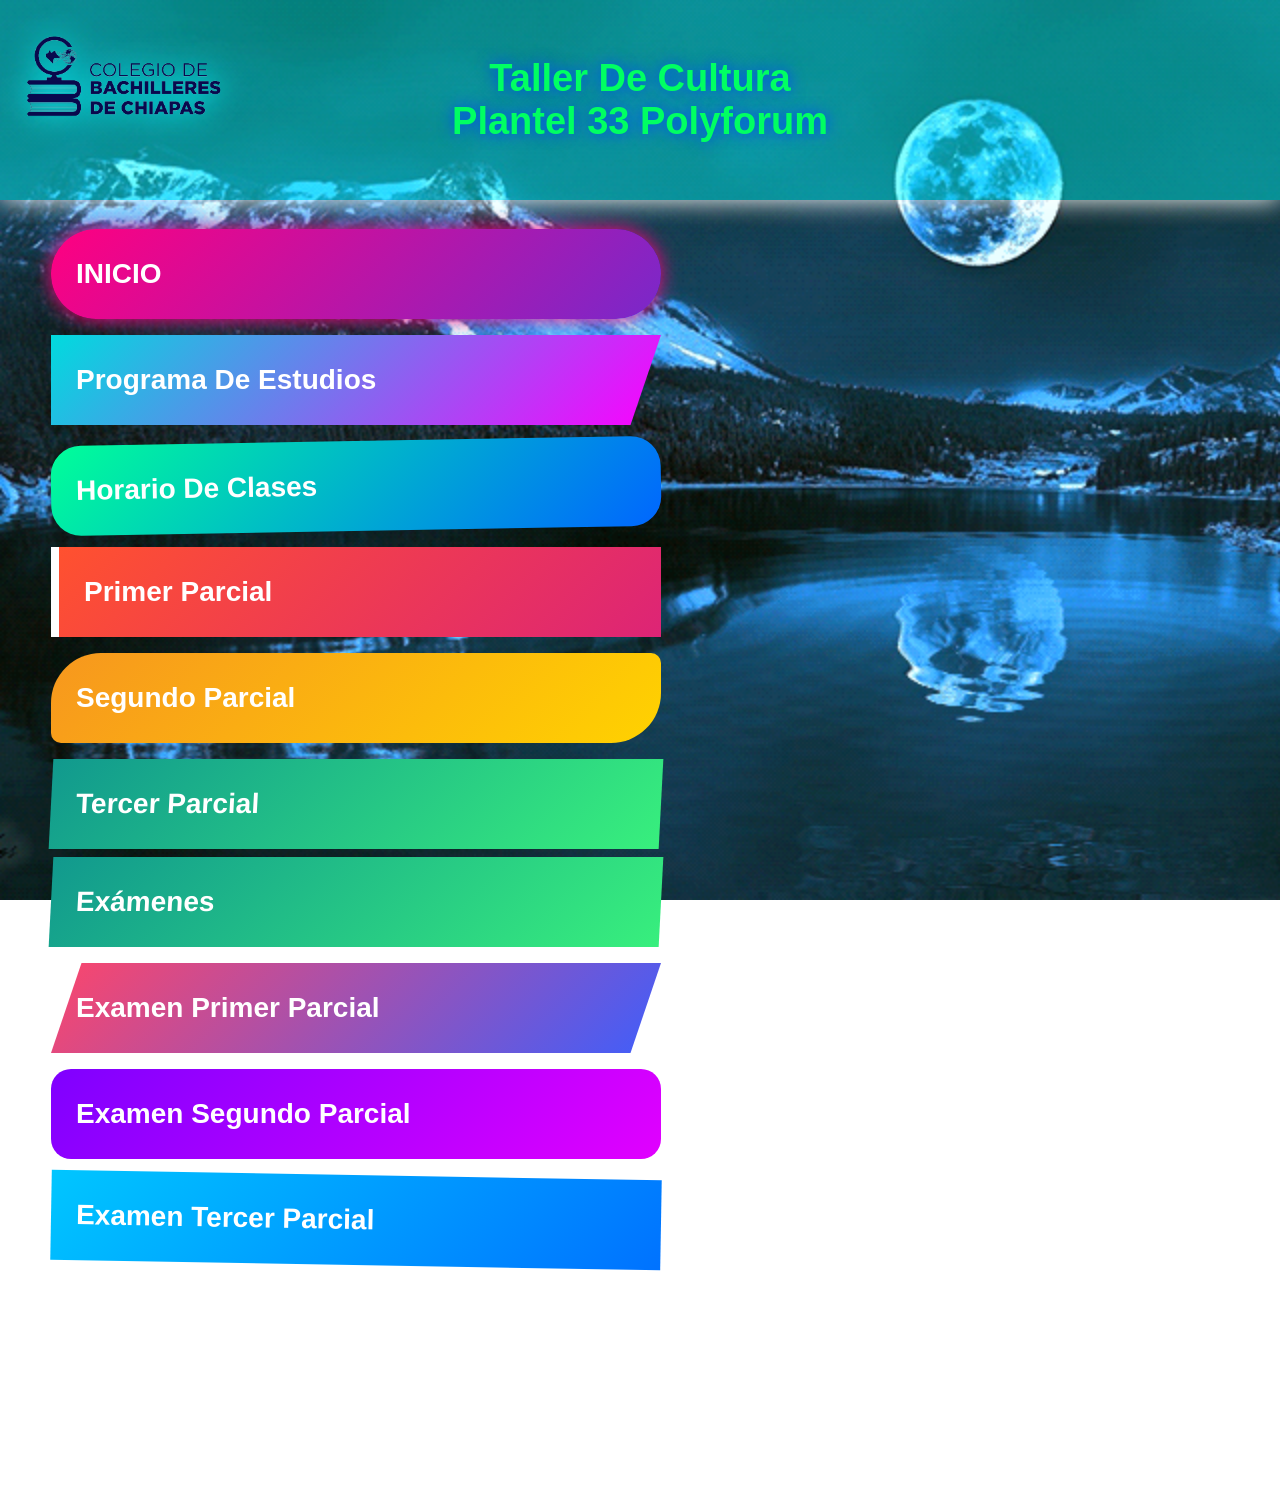
<file: TallerCultura.html>
<!DOCTYPE html>
<html lang="en">
<head>

<meta charset="UTF-8">

<meta name="viewport" content="width=device-width, initial-scale=1.0">

<title>Taller de Cultura</title>

<link rel="stylesheet" href="estilos.css">
<link rel="website icon" type="png" href="imagenes/Taller de gestión de archivos.png">

</head>

<body>

<div class="banner">

<img src="imagenes/logo_cobach3.png" class="logo-cobach">

<div class="texto-banner">

<h1>Taller De Cultura</h1>

<h1>Plantel 33 Polyforum</h1>

</div>

</div>

<div class="contenedor">

<a href="index.html" class="link-caja">
<div class="caja">INICIO</div>
</a>

<a href="PDF/OMi1SJKV8n-Taller de Cultura Digital 4 semestre.pdf" target="_blank" class="link-caja">
<div class="caja">Programa De Estudios</div>
</a>

<a href="PDF/HORARIO INDIVIDUAL.pdf" target="_blank" class="link-caja">
<div class="caja">Horario De Clases</div>
</a>

<a href="https://es.educaplay.com/recursos-educativos/1731967-taller_de_cultura_digital.html" target="_blank" class="link-caja">
<div class="caja">Primer Parcial</div>
</a>
<a href="https://es.educaplay.com/recursos-educativos/20435651-examen_de_cultura_digital_i.html" target="_blank" class="link-caja">
<div class="caja">Segundo Parcial</div>
</a>
<a href="https://es.educaplay.com/recursos-educativos/20435651-examen_de_cultura_digital_i.html" target="_blank" class="link-caja">
<div class="caja">Tercer Parcial</div>

<div class="caja">Exámenes</div>

<a href="https://docs.google.com/forms/d/e/1FAIpQLSe_azFvGB1Y9XszlSwZsi8UYORnOcfIBo9PKAVwaa6-GV1zOg/viewform?usp=header" target="_blank" class="link-caja">
<div class="caja">Examen Primer Parcial</div>
</a>
<a href="https://docs.google.com/forms/d/e/1FAIpQLSe_azFvGB1Y9XszlSwZsi8UYORnOcfIBo9PKAVwaa6-GV1zOg/viewform?usp=header" target="_blank" class="link-caja">
<div class="caja">Examen Segundo Parcial</div>
</a>
<a href="https://docs.google.com/forms/d/e/1FAIpQLSe_azFvGB1Y9XszlSwZsi8UYORnOcfIBo9PKAVwaa6-GV1zOg/viewform?usp=header" target="_blank" class="link-caja">
<div class="caja">Examen Tercer Parcial</div>

<a href="promedio.html" class="link-caja">
<div class="caja">Promedio</div>
</a>

<a href="https://classroom.google.com/u/0/h" target="_blank" class="link-caja">
<div class="caja classroom-btn">
Codigo Classroom
</div>
</a>

</div>

</body>
</html>
</file>
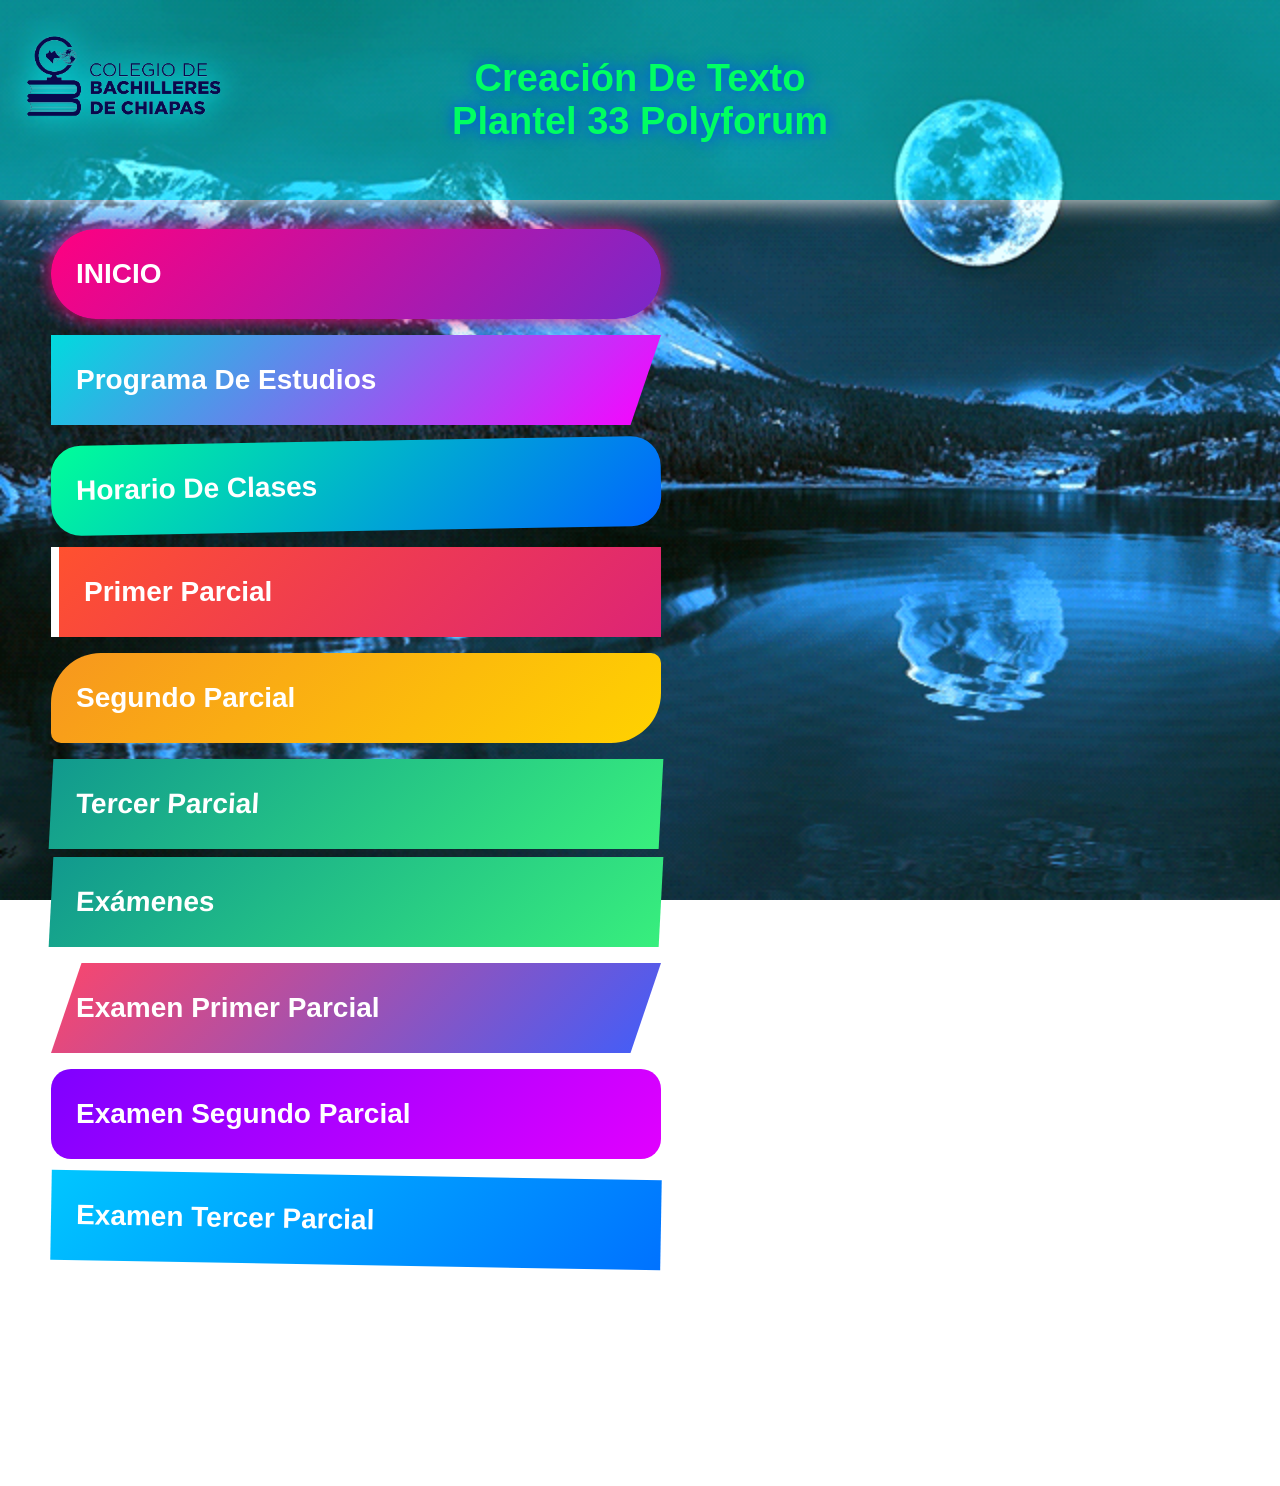
<file: TextoCalculo.html>
<!DOCTYPE html>
<html lang="en">
<head>

<meta charset="UTF-8">

<meta name="viewport" content="width=device-width, initial-scale=1.0">

<title>Creación de Texto</title>

<link rel="stylesheet" href="estilos.css">
<link rel="website icon" type="png" href="imagenes/gestion de archivo de texto.png">

</head>

<body>

<div class="banner">

<img src="imagenes/logo_cobach3.png" class="logo-cobach">

<div class="texto-banner">

<h1>Creación De Texto</h1>

<h1>Plantel 33 Polyforum</h1>

</div>

</div>

<div class="contenedor">

<a href="index.html" class="link-caja">
<div class="caja">INICIO</div>
</a>

<a href="PDF/programa_texto.pdf" target="_blank" class="link-caja">
<div class="caja">Programa De Estudios</div>
</a>

<a href="PDF/HORARIO INDIVIDUAL.pdf" target="_blank" class="link-caja">
<div class="caja">Horario De Clases</div>
</a>

<a href="https://es.educaplay.com/recursos-educativos/2226169-gestion_de_archivos.html" target="_blank" class="link-caja">
<div class="caja">Primer Parcial</div>
</a>
<a href="https://es.educaplay.com/recursos-educativos/2226169-gestion_de_archivos.html" target="_blank" class="link-caja">
<div class="caja">Segundo Parcial</div>
</a>
<a href="https://es.educaplay.com/recursos-educativos/2226169-gestion_de_archivos.html" target="_blank" class="link-caja">
<div class="caja">Tercer Parcial</div>

<div class="caja">Exámenes</div>

<a href="https://docs.google.com/forms/d/e/1FAIpQLSeZh9-P4Pyvy8W-XdjHw7aRUcPrpBdCFZiuK36ai_BgHjf2SQ/viewform?usp=header" target="_blank" class="link-caja">
<div class="caja">Examen Primer Parcial</div>
</a>
<a href="https://docs.google.com/forms/d/e/1FAIpQLSeZh9-P4Pyvy8W-XdjHw7aRUcPrpBdCFZiuK36ai_BgHjf2SQ/viewform?usp=header" target="_blank" class="link-caja">
<div class="caja">Examen Segundo Parcial</div>
</a>
<a href="https://docs.google.com/forms/d/e/1FAIpQLSeZh9-P4Pyvy8W-XdjHw7aRUcPrpBdCFZiuK36ai_BgHjf2SQ/viewform?usp=header" target="_blank" class="link-caja">
<div class="caja">Examen Tercer Parcial</div>

<a href="promedio.html" class="link-caja">
<div class="caja">Promedio</div>
</a>

<a href="https://classroom.google.com/u/0/h" target="_blank" class="link-caja">
<div class="caja classroom-btn">
Codigo Classroom
</div>
</a>

</div>

</body>
</html>
</file>
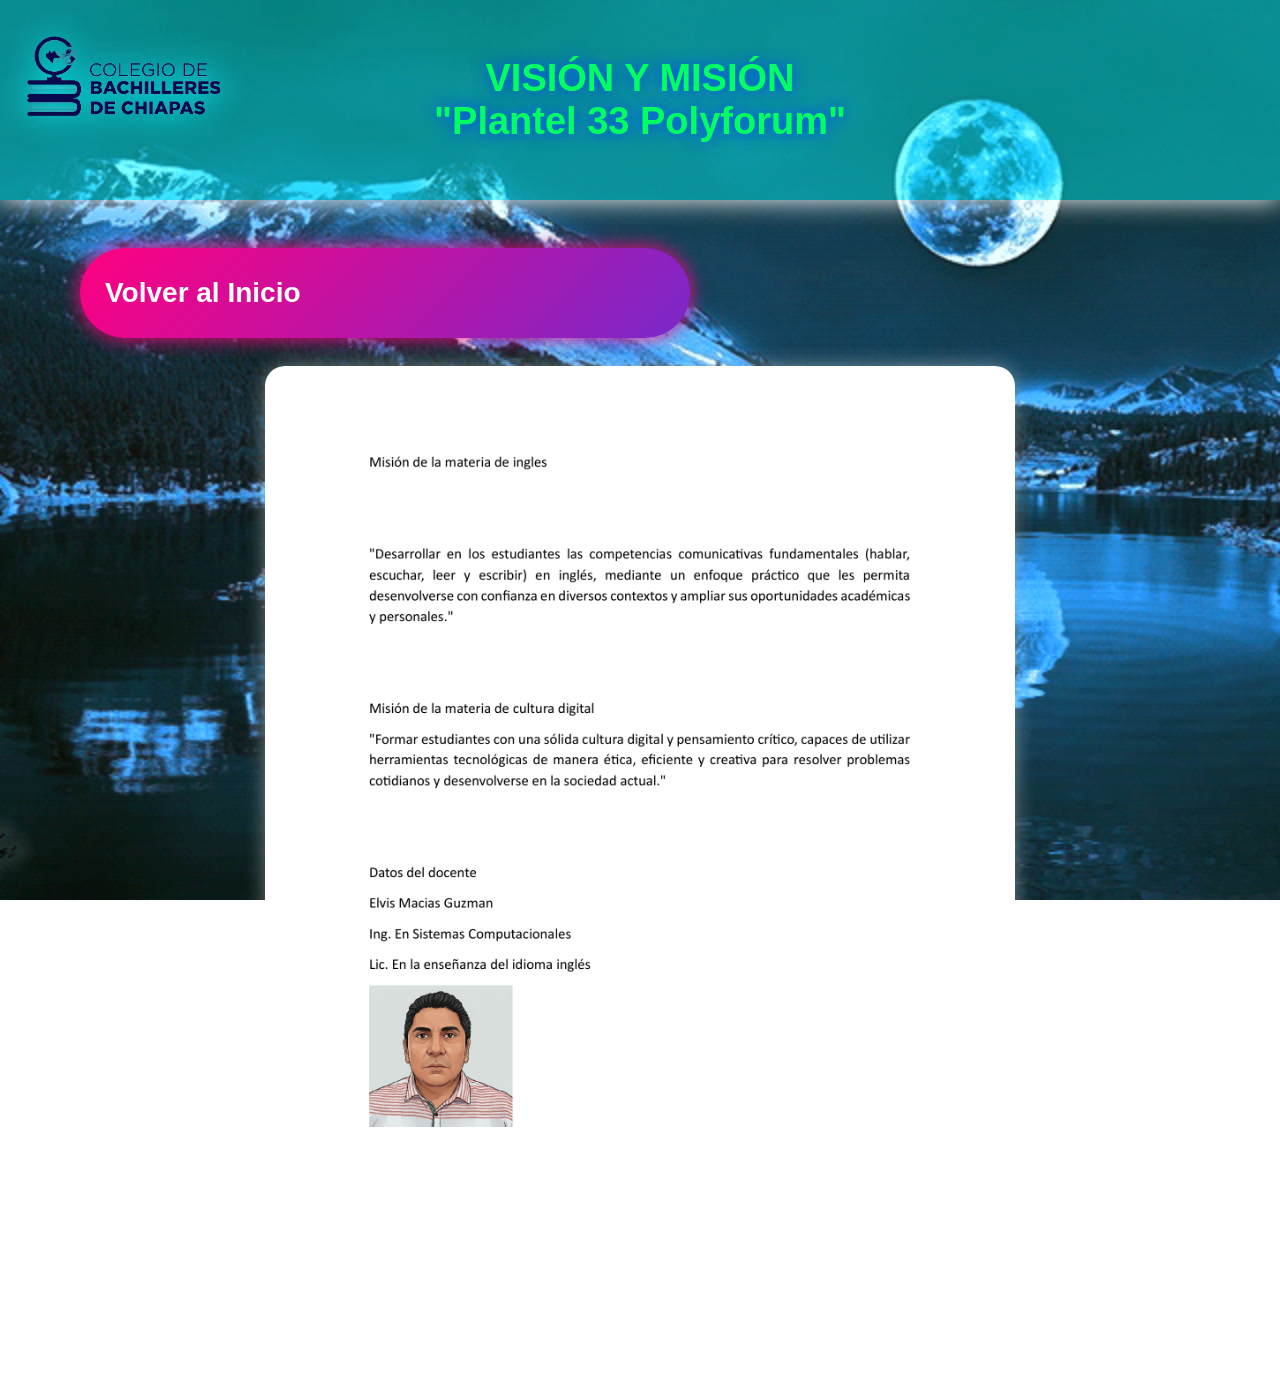
<file: Vision.html>
<!DOCTYPE html>
<html lang="es">
<head>

<meta charset="UTF-8">
<meta name="viewport" content="width=device-width, initial-scale=1.0">

<title>Vision y Mision</title>

<link rel="stylesheet" href="estilos.css">
<link rel="website icon" type="png" href="imagenes/logo_cobach3.png">

</head>

<body>

<!-- BANNER -->

<div class="banner">

<img src="imagenes/logo_cobach3.png" class="logo-cobach">

<div class="texto-banner">

<h1>VISIÓN Y MISIÓN</h1>
<h1>"Plantel 33 Polyforum"</h1>

</div>

</div>

<!-- BOTON -->

<div class="contenedor-pdf">

<a href="index.html" class="link-caja">

<div class="caja">

Volver al Inicio

</div>

</a>

</div>

<!-- IMAGEN PDF -->

<div class="pdf-imagen">

<img src="imagenes/pdf_imagen.png" alt="PDF">

</div>

</body>
</html>
</file>
<file: estilos.css>
/*.contenedor{

    /*background-color: rgb(65, 255, 223);*/
  /*  padding: 5px;
    margin: 1px;
    /*border: 15px solid red(255,0,0);*/
  /*  display: flex;
    justify-content: center;
}
.caja{
    /*background-color: rgb(100, 183, 255);*/
   /* border: 1px solid rgb(0, 89, 255);
    font-size: 20px;
    padding: 1px;
    border: 3px solid rgb(0, 140, 255);
    margin: 5px;
    width: 400px;
    height: 11S0px;
    text-align: center;
    text-transform: capitalize;
    /*text-shadow: 2px 2px 4px #000000:*/
   /* text-shadow: 0 0 10px white, 0 0 20px rgb(255, 0, 221);
    text-decoration: underline red wavy;
    /*este es un mensaje*/
body {
  animation: rotate-bg-color 10s infinite;
}

@keyframes rotate-bg-color {
  0% {
    background-color: rgb(197, 229, 255);
  }
  10% {
    background-color: rgb(255, 170, 170);
  }
  20% {
    background-color: rgb(255, 252, 83);
  }
  30% {
    background-color: rgb(197, 161, 0);
  }
  40% {
    background-color: rgb(151, 255, 151);
  }
  50% {
    background-color: rgb(0, 0, 255);
  }
  60% {
    background-color: rgb(149, 0, 255);
  }
  70% {
    background-color: rgb(247, 199, 247);
  }
  80% {
    background-color: rgb(133, 56, 69);
  }
  90% {
    background-color: rgb(255, 66, 66);
  }
  100% {
    background-color: rgb(184, 182, 182);
  }
}
*{
    margin: 0;
    padding: 0;
    box-sizing: border-box;
}

body{
    font-family: Arial, Helvetica, sans-serif;

background-image:url("imagenes/Fondo.gif");

background-size:cover;

background-position:center;

background-repeat:no-repeat;

background-attachment:fixed;

min-height:100vh;

overflow-x:hidden;
}

/* ANIMACION DEL FONDO */

@keyframes fondo{

    0%{
        background-position: 0% 50%;
    }

    50%{
        background-position: 100% 50%;
    }

    100%{
        background-position: 0% 50%;
    }
}

/* CONTENEDOR */

.contenedor{

    padding: 1px;
    width: 10px;
    /*border: 3px solid black;*/
    display: flex;
    flex-flow: column;
    align-items: flex-start;
    margin-top: 50px;
    width: 100%;
    padding-right: 10px;
    position: absolute;
    right: -50px;
    top: 170px;

}

/* CAJAS */

/*.caja{

    width: 610px;
    min-height: 90px;
    background: rgba(255,255,255,0.08);
    border: 2px solid rgba(255,255,255,0.2);
    border-radius: 150px;
    display: flex;
    align-items: center;
    gap: 25px;
    padding: 25px;
    color: white;
    font-size: 28px;
    font-weight: bold;
    backdrop-filter: blur(10px);
    box-shadow: 0 0 20px rgba(255, 255, 255, 0.4);
    transition: all 0.4s ease;
    cursor: pointer;
     margin: 5px 0;
}

/* EFECTO HOVER */

/*.caja:hover{

    transform: scale(1.05) rotate(-1deg);
    background: rgba(255, 255, 255, 0.15);
    border: 2px solid rgb(255, 255, 255);
    box-shadow: 0 0 25px rgb(255, 0, 0);
}

/* IMAGENES */

/*.caja img{

    width: 70px;
    height: 70px;
    border-radius: 15px;
    object-fit: cover;
    transition: all 0.4s ease;
}

/* EFECTO IMAGEN */

/*.caja:hover img{

    transform: rotate(12deg) scale(1.15);*/
/* ========================= */
/*          CAJAS            */
/* ========================= */

.caja{

width:610px;

min-height:90px;

display:flex;

align-items:center;

gap:20px;

padding:25px;

font-size:28px;

font-weight:bold;

color:white;

transition:0.4s;

margin:8px 0;

position:relative;

overflow:hidden;

}

/* ========================= */
/*        TARJETA 1          */
/* ========================= */

.link-caja:nth-child(1) .caja{

background:linear-gradient(
135deg,
#ff0080,
#7928ca
);

border-radius:80px;

box-shadow:
0 0 20px #ff0080;

}

/* ========================= */
/*        TARJETA 2          */
/* ========================= */

.link-caja:nth-child(2) .caja{

background:linear-gradient(
135deg,
#00dbde,
#fc00ff
);

clip-path:polygon(
0 0,
100% 0,
95% 100%,
0 100%
);

}

/* ========================= */
/*        TARJETA 3          */
/* ========================= */

.link-caja:nth-child(3) .caja{

background:linear-gradient(
135deg,
#00ff99,
#0066ff
);

border-radius:30px;

transform:rotate(-1deg);

}

/* ========================= */
/*        TARJETA 4          */
/* ========================= */

.link-caja:nth-child(4) .caja{

background:linear-gradient(
135deg,
#ff512f,
#dd2476
);

border-left:8px solid white;

}

/* ========================= */
/*        TARJETA 5          */
/* ========================= */

.link-caja:nth-child(5) .caja{

background:linear-gradient(
135deg,
#f7971e,
#ffd200
);

border-radius:
50px 10px
50px 10px;

}

/* ========================= */
/*        TARJETA 6          */
/* ========================= */

.link-caja:nth-child(6) .caja{

background:linear-gradient(
135deg,
#11998e,
#38ef7d
);

transform:skew(-3deg);

}

/* ========================= */
/*        TARJETA 7          */
/* ========================= */

.link-caja:nth-child(7) .caja{

background:linear-gradient(
135deg,
#fc466b,
#3f5efb
);

clip-path:polygon(
5% 0,
100% 0,
95% 100%,
0 100%
);

}

/* ========================= */
/*        TARJETA 8          */
/* ========================= */

.link-caja:nth-child(8) .caja{

background:linear-gradient(
135deg,
#7f00ff,
#e100ff
);

border-radius:20px;

}

/* ========================= */
/*        TARJETA 9          */
/* ========================= */

.link-caja:nth-child(9) .caja{

background:linear-gradient(
135deg,
#00c6ff,
#0072ff
);

transform:rotate(1deg);

}

/* ========================= */
/*          HOVER            */
/* ========================= */

.caja:hover{

transform:
scale(1.05)
translateY(-5px);

box-shadow:
0 0 30px white;

}

/* ========================= */
/*         IMAGENES          */
/* ========================= */

.caja img{

width:45px;

height:45px;

border-radius:12px;

object-fit:cover;

transition:0.4s;

}

/* HOVER IMG */

.caja:hover img{

transform:scale(1.12);

}

  
.banner{

    width: 100%;
    height: 200px;
    background: rgba(0, 255, 255, 0.45);
    display: flex;
    align-items: center;
    justify-content: center;
    position: relative;
    /*border-bottom: 3px solid rgb(255, 0, 0);*/
    box-shadow: 0 0 25px rgb(255, 255, 255);
}

/* LOGO */

.logo-cobach{

    width: 225px;
    position: absolute;
    left: 20px;
    top: 0px;
    filter: drop-shadow(0 0 15px rgb(0, 255, 255));
}

/* TEXO */

.texto-banner{

    text-align: center;
    color: rgb(0, 255, 98);
}

.texto-banner h1{

    font-size: 38px;
    text-shadow: 0 0 15px rgb(0, 68, 255);
}

.texto-banner p{

    font-size: 22px;
    color: rgb(68, 0, 255);
}
.link-caja{

    text-decoration: none;
}
/* ========================= */
/*      CONTENEDOR PDF       */
/* ========================= */

.contenedor-pdf{

width:100%;

display:flex;
justify-content:flex-start;

padding-left:80px;

margin-top:40px;

}

/* ========================= */
/*        PDF IMAGEN         */
/* ========================= */

.pdf-imagen{

display:flex;
justify-content:center;

margin-top:20px;
margin-bottom:50px;

}

.pdf-imagen img{

width:75%;
max-width:750px;

border-radius:20px;

box-shadow:
0 0 20px rgba(255,255,255,0.4);

transition:0.4s;

}

/* HOVER PDF */

/*.pdf-imagen img:hover{

transform:scale(1.02);

box-shadow:
0 0 25px rgb(0,255,255);

}*/
/* ========================= */
/*        RESPONSIVE         */
/* ========================= */

@media(max-width:900px){

/* BANNER */

.banner{

height:auto;

padding:20px;

flex-direction:column;

}

/* LOGO */

.logo-cobach{

position:static;

width:140px;

margin-bottom:15px;

}

/* TITULOS */

.texto-banner h1{

font-size:24px;

text-align:center;

}

/* CONTENEDOR */

.contenedor{

position:static;

align-items:center;

padding:20px;

}

/* CAJAS */

.caja{

width:90%;

font-size:18px;

padding:15px;

min-height:80px;

}

/* IMAGENES */

.caja img{

width:50px;
height:50px;

}

/* PDF */

.pdf-imagen img{

width:95%;

}

/* BOTON */

.contenedor-pdf{

justify-content:center;

padding-left:0;

}

}
</file>
